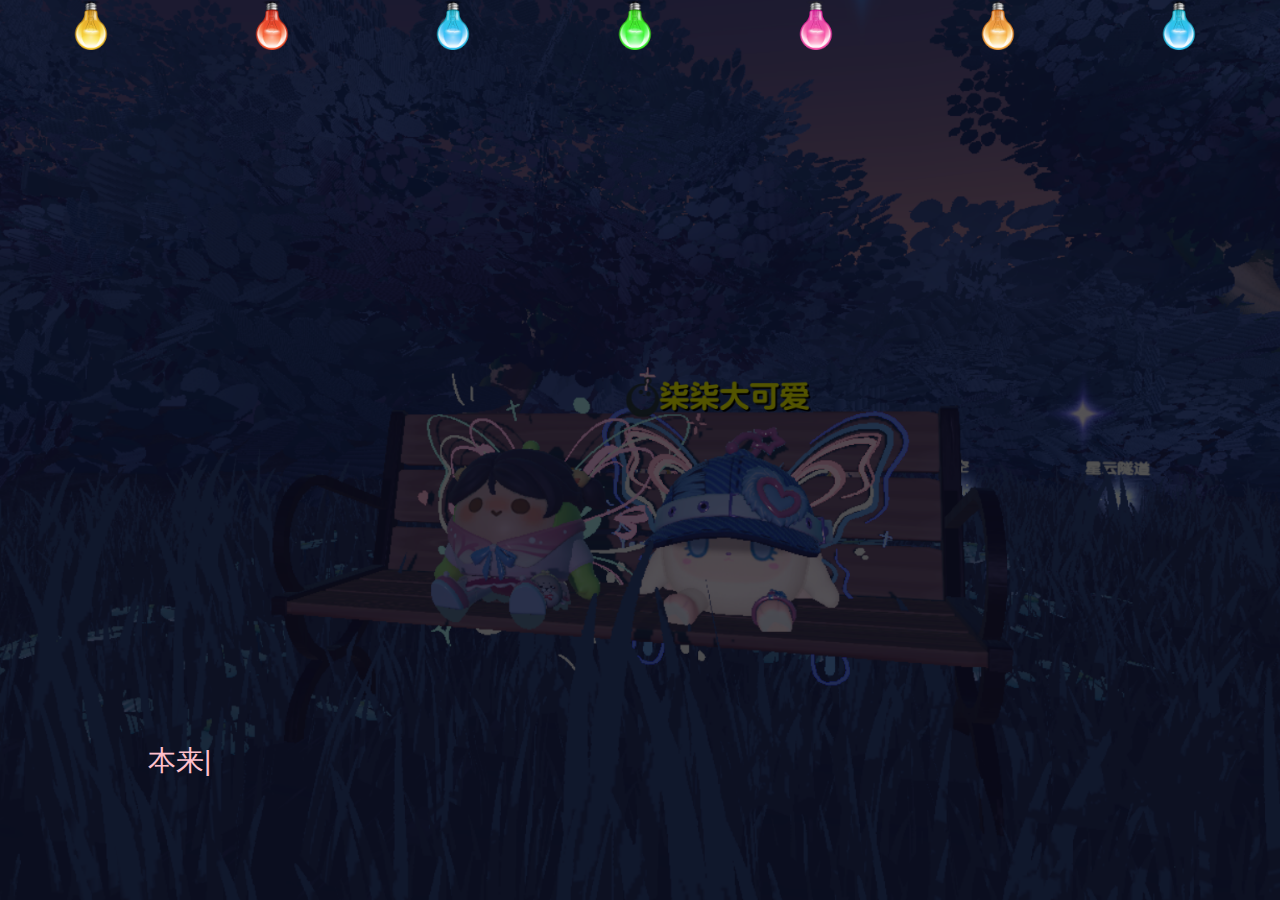
<file: cake.html>
<!DOCTYPE HTML>
<html>

<head>
    <meta charset="UTF-8">
    <title> 琦坨，生日快乐！</title>
    <link rel="icon" href="./images/favicon.ico">
    <link href="./css/cake.css" type="text/css" rel="stylesheet">
    <link rel="stylesheet" href="css/bootstrap.min.css">
    <link rel="stylesheet" href="css/bulb.css">
    <script src="./js/jquery.js"></script>
    <script src="./js/garden.js"></script>
    <script src="./js/functions.js"></script>
    <script src="./js/typed.js"></script>
</head>

<body class="peach-after">
    <!-- 顶部灯光 -->
    <div class="row justify-content-start">
        <div class="col bulb-holder">
            <div class="bulb bulb-glow-yellow-after" id="bulb_yellow">
                <div class="yellow-light light"></div>
            </div>
        </div>
        <div class="col bulb-holder">
            <div class="bulb bulb-glow-red-after" id="bulb_red">
                <div class="red-light light"></div>
            </div>
        </div>
        <div class="col bulb-holder">
            <div class="bulb bulb-glow-blue-after" id="bulb_blue">
                <div class="blue-light light"></div>
            </div>
        </div>
        <div class="col bulb-holder">
            <div class="bulb bulb-glow-green-after" id="bulb_green">
                <div class="green-light light"></div>
            </div>
        </div>
        <div class="col bulb-holder">
            <div class="bulb bulb-glow-pink-after" id="bulb_pink">
                <div class="pink-light light"></div>
            </div>
        </div>
        <div class="col bulb-holder">
            <div class="bulb bulb-glow-orange-after" id="bulb_orange">
                <div class="orange-light light"></div>
            </div>
        </div>
        <div class="col bulb-holder">
            <div class="bulb bulb-glow-blue-after" id="bulb_blue">
                <div class="blue-light light"></div>
            </div>
        </div>
    </div>
    <!-- 蛋糕绘画盒子 -->
    <div id="mainDiv">
        <div id="content">
            <div id="loveHeart">
                <canvas id="garden"></canvas>
                <div id="words">
                    <div id="messages">
                        <img src="./images/zsr.png">
                    </div>
                    <div id="loveu">
                        <img src="./images/sr.png">
                    </div>
                </div>
            </div>
        </div>
    </div>
    <!-- 底部文字 -->
    <div class="birthday-content">
        <span id="element"></span>
    </div>
</body>
<script type="text/javascript">
    var offsetX = $("#loveHeart").width() / 2;
    var offsetY = $("#loveHeart").height() / 2 - 55;
    var together = new Date();
    together.setHours(8);
    together.setMinutes(0);
    together.setSeconds(0);
    together.setMilliseconds(0);

    if (!document.createElement('canvas').getContext) {
        var msg = document.createElement("div");
        msg.id = "errorMsg";
        msg.innerHTML = "您的浏览器已经过时!请使用非IE浏览器访问！";
        document.body.appendChild(msg);
    } else {
        setTimeout(function () {
            startHeartAnimation();
        }, 1000);

        timeElapse(together);
        setInterval(function () {
            timeElapse(together);
        }, 2000);

        adjustCodePosition();
    }

    // 设置一秒的定时器
    setTimeout(function () {
        // 底部文字位置调整 ，使其始终在蛋糕下方
        // 获取 mainDiv 元素
        var mainDiv = document.getElementById('mainDiv');

        // 获取 mainDiv 的位置和尺寸信息
        var rect = mainDiv.getBoundingClientRect();

        // 计算 mainDiv 底部到页面顶部的距离
        var distanceFromTop = rect.bottom + window.scrollY;

        var txtContent = document.querySelector('.birthday-content');
        txtContent.style.top = distanceFromTop + 'px';

        // 底部文字打字效果
        var typed = new Typed('#element', {
            strings: ['本来嘞，我是想送你一个生日蛋糕的啦，但是你说你室友他们会给送你蛋糕。所以嘞，我决定送一个特别的蛋糕给你，希望你会喜欢，嘻嘻😊。<br>回想起我们在蛋仔派对中认识的那一刻，就仿佛在昨天一样。虽然咱俩认识的时间说短不短，说不长其实也不长，哈哈哈😆。but，你不仅是我游戏搭子，更是已经成为了我生命中不可或缺的好朋友😉。每次和你一起打蛋仔，你总是能带我飞，太强啦（抱抱大佬大腿🫣）。还有呀，每次和你一起玩游戏，你一些傻乎乎的话语，总是能让人心情愉悦，hhhh🤭<br>生日不仅是一个年轮的结束，更是一个新篇章新征程的开始。祝愿你的人生如这个电子生日蛋糕一样，美丽、丰富、充满爱与欢笑，也愿你今后的每一天都比今天更加精彩💥，每个愿望都能如愿以偿。<br>还有喔，以后不论遇到什么挑战和困难，琦坨你都要记得，朋友们和家人们都会永远支持你（比如我，还是那句话，小事不想帮，大事嘛，帮不了，hhh，开个玩笑。总之一句话，[超认真🤔]有事言语一声，哥一直都在！😎）。好咯，说了这么多，最主要的一句话差点忘了说了，嘿嘿，生日快乐呀!🎉🎉🎉，高思琦学妹（就叫这一次😝），愿你拥有最美好的未来，永远快乐、健康、幸福！💝<br>——2024.11.18 菜菜'
            ],
            typeSpeed: 60,
        });
    }, 500);
</script>
<style>

</style>

</html>
</file>
<file: css/cake.css>
body,
button,
input,
textarea {
    font-family: "微软雅黑", sans-serif;
}

a {
    text-decoration: none;
}

body {
    margin: 0;
    padding: 0;
    font-size: 12px;
    overflow: auto;
}

#mainDiv {
    width: 100%;
    height: 100%;
}

#loveHeart {
    float: left;
    width: 670px;
    height: 625px;
}

#garden {
    width: 100%;
    height: 100%;
}

#elapseClock {
    text-align: right;
    font-size: 18px;
    margin-top: 10px;
    margin-bottom: 10px;
}

#words {
    font-family: "微软雅黑";
    width: 500px;
    font-size: 24px;
    color: #666;
}

#messages {
    margin-top: 80px;
    margin-left: 80px;
    display: none;
}

#elapseClock .digit {
    font-family: "digit";
    font-size: 36px;
}

#loveu {
    padding: 5px;
    font-size: 22px;
    margin-top: 55px;
    margin-left: 80px;
    text-align: text;
    display: none;
}

#loveu .signature {
    margin-top: 10px;
    font-size: 20px;
    font-style: italic;
}

#clickSound {
    display: none;
}

#code {
    float: left;
    width: 480px;
    height: 480px;
    color: #333;
    font-family: "微软雅黑";
    font-size: 18px;
    line-height: 26px;
}

#code .string {
    color: #2a36ff;
}

#code .keyword {
    color: #7f0055;
    font-weight: bold;
}

#code .space {
    margin-left: 7px;
}

#code .comments {
    color: #F180C5;
}

#copyright {
    margin-top: 10px;
    text-align: center;
    width: 100%;
    color: #F180C5;
}

#errorMsg {
    width: 100%;
    text-align: center;
    font-size: 24px;
    position: absolute;
    top: 100px;
    left: 0;
}

#copyright a {
    color: #F180C5;
}

.bb {
    display: block;
    text-align: center;
    padding-left: 100px;
    font-size: 40px;
    color: #F180C5;
}

#yyxz {
    position: fixed;
    bottom: 6.8em;
    left: 8%;
    z-index: 9999;
}

/* 底部文字盒子 */

.birthday-content {
    position: absolute;
    left: 50%;
    transform: translateX(-50%);
    /* 宽高 */
    width: 80%;
    height: 0;
    /* 边框 */
    /* border: 1px solid #000; */
    /* 内边距 */
    padding: 20px;
    /* 文字颜色 */
    color: pink;
    /* 字体 */
    font-family: "Source Han Sans", "Russo One", arial, sans-serif;
    /* 字体大小 */
    font-size: 1.5em;
    line-height: 173%;
    pointer-events: none;

}

@media (min-width: 840px) {
    .birthday-content {
        font-size: 2em;
        /* PC端字体大小 */
        width: 80%;
        /* height: 49%; */
        /* 调整宽度 */
    }
}
</file>
<file: css/bulb.css>
/* 定义每个灯容器占 1.7 列 */
    .row {
        display: flex;
        position: fixed;
        /* 固定定位 */
        top: 0;
        /* 固定在页面顶部 */
        left: 0;
        /* 保持在页面左侧 */
        width: 100%;
        /* 宽度占满整个视口 */
        z-index: 9999;
        /* 确保它在其他元素上方 */
    }

    .col {
        flex: 0 0 14.17%;
        /* 1.7 * 8.33% */
        max-width: 14.17%;
        /* 确保每个灯泡的盒子宽度不超过 14.17% */
    }

    /* 如果需要去除列间距，可以使用以下样式 */
    .row {
        margin-left: 0;
        margin-right: 0;
    }


    .peach-after {
        background-image: url('../images/background.png');
        background-size: cover;
        background-position: center center;
        background-repeat: no-repeat;
        background-attachment: fixed;
        /* 保持背景固定 */
    }

    @media (max-width: 3434px) {
        .peach-after {
            background-image: url('../images/background-mobile.png');
        }

    }

    .bulb {
        width: 50px;
        height: 50px;
        margin: auto;
        background-repeat: no-repeat no-repeat;
        background-position: center 0px;
        background-size: 50px 50px;
    }

    .bulb-holder {
        height: 70px;
    }

    .bulb-glow-yellow-after {
        background-image: url('../images/bulb_yellow.png');
        animation: bulb_glow_yellow_after linear 1s infinite;
    }

    @keyframes bulb_glow_yellow_after {
        0% {
            background-image: url('../images/bulb.png');
        }

        50% {
            background-image: url('../images/bulb_yellow.png');
        }

        100% {
            background-image: url('../images/bulb.png');
        }
    }

    /* 灯光效果 */
    .light {
        width: 60%;
        height: 60%;
        border-radius: 50%;
        position: relative;
        top: 50%;
        margin: auto;
        transform: translateY(-20%);
    }

    /* 黄光 */
    .yellow-light {
        animation: yellowLight linear 1s infinite;
    }

    @keyframes yellowLight {
        0% {}

        50% {
            box-shadow:
                0 0 90px rgba(255, 255, 0, 0.8),
                /* 黄色光芒的浅发光效果 */
                0 0 120px rgba(255, 255, 0, 0.6),
                /* 黄色光芒的中等发光效果 */
                0 0 140px rgba(255, 255, 0, 0.5);
            /* 黄色光芒的强烈发光效果 */
        }

        100% {}
    }

    .bulb-glow-red-after {
        background-image: url('../images/bulb_red.png');
        animation: bulb_glow_red_after linear 1.2s infinite;
    }

    @keyframes bulb_glow_red_after {
        0% {
            background-image: url('../images/bulb.png');
        }

        50% {
            background-image: url('../images/bulb_red.png');
        }

        100% {
            background-image: url('../images/bulb.png');
        }
    }

    /* 红光 */
    .red-light {
        animation: redLight linear 1.2s infinite;
    }

    @keyframes redLight {
        0% {}

        50% {
            box-shadow:
                0 0 90px rgba(255, 0, 0, 1),
                /* 红色光芒的浅发光效果 */
                0 0 120px rgba(255, 0, 0, 0.8),
                /* 红色光芒的中等发光效果 */
                0 0 140px rgba(255, 0, 0, 0.5);
            /* 红色光芒的强烈发光效果 */
        }

        100% {}
    }

    .bulb-glow-blue-after {
        background-image: url('../images/bulb_blue.png');
        animation: bulb_glow_blue_after linear 1.4s infinite;
    }

    @keyframes bulb_glow_blue_after {
        0% {
            background-image: url('../images/bulb.png');
        }

        50% {
            background-image: url('../images/bulb_blue.png');
        }

        100% {
            background-image: url('../images/bulb.png');
        }
    }

    /* 蓝光 */
    .blue-light {
        animation: blueLight linear 1.4s infinite;
    }

    @keyframes blueLight {
        0% {}

        50% {
            box-shadow:
                0 0 90px rgb(3, 201, 236, 0.8),
                /* 蓝色光芒的浅发光效果 */
                0 0 120px rgba(3, 201, 236, 0.6),
                /* 蓝色光芒的中等发光效果 */
                0 0 140px rgba(3, 201, 236, 0.4);
            /* 蓝色光芒的强烈发光效果 */
        }

        100% {}
    }

    .bulb-glow-green-after {
        background-image: url('../images/bulb_green.png');
        animation: bulb_glow_green_after linear 1.8s infinite;
    }

    @keyframes bulb_glow_green_after {
        0% {
            background-image: url('../images/bulb.png');
        }

        50% {
            background-image: url('../images/bulb_green.png');
        }

        100% {
            background-image: url('../images/bulb.png');
        }
    }

    /* 绿光 */
    .green-light {
        animation: greenLight linear 1.8s infinite;
    }

    @keyframes greenLight {
        0% {}

        50% {
            box-shadow:
                0 0 90px rgba(0, 255, 0, 1),
                /* 绿色光芒的浅发光效果 */
                0 0 120px rgba(0, 255, 0, 0.8),
                /* 绿色光芒的中等发光效果 */
                0 0 140px rgba(0, 255, 0, 0.6);
            /* 绿色光芒的强烈发光效果 */
        }

        100% {}
    }

    .bulb-glow-pink-after {
        background-image: url('../images/bulb_pink.png');
        animation: bulb_glow_pink_after linear 2s infinite;
    }

    @keyframes bulb_glow_pink_after {
        0% {
            background-image: url('../images/bulb.png');
        }

        50% {
            background-image: url('../images/bulb_pink.png');
        }

        100% {
            background-image: url('../images/bulb.png');
        }
    }

    /* 粉光 */
    .pink-light {
        animation: pinkLight linear 2s infinite;
    }

    @keyframes pinkLight {
        0% {}

        50% {
            box-shadow:
                0 0 90px rgba(255, 105, 180, 1),
                /* 粉色光芒的浅发光效果 */
                0 0 120px rgba(255, 105, 180, 0.8),
                /* 粉色光芒的中等发光效果 */
                0 0 140px rgba(255, 105, 180, 0.6);
            /* 粉色光芒的强烈发光效果 */
        }

        100% {}
    }

    .bulb-glow-orange-after {
        background-image: url('../images/bulb_orange.png');
        animation: bulb_glow_orange_after linear 2.2s infinite;
    }

    @keyframes bulb_glow_orange_after {
        0% {
            background-image: url('../images/bulb.png');
        }

        50% {
            background-image: url('../images/bulb_orange.png');
        }

        100% {
            background-image: url('../images/bulb.png');
        }
    }

    /* 橙光 */
    .orange-light {
        animation: orangeLight linear 2.2s infinite;
    }

    @keyframes orangeLight {
        0% {}

        50% {
            box-shadow:
                0 0 90px rgba(255, 165, 0, 0.8),
                /* 橙色光芒的浅发光效果 */
                0 0 120px rgba(255, 165, 0, 0.6),
                /* 橙色光芒的中等发光效果 */
                0 0 140px rgba(255, 165, 0, 0.4);
            /* 橙色光芒的强烈发光效果 */
        }

        100% {}
    }
</file>
